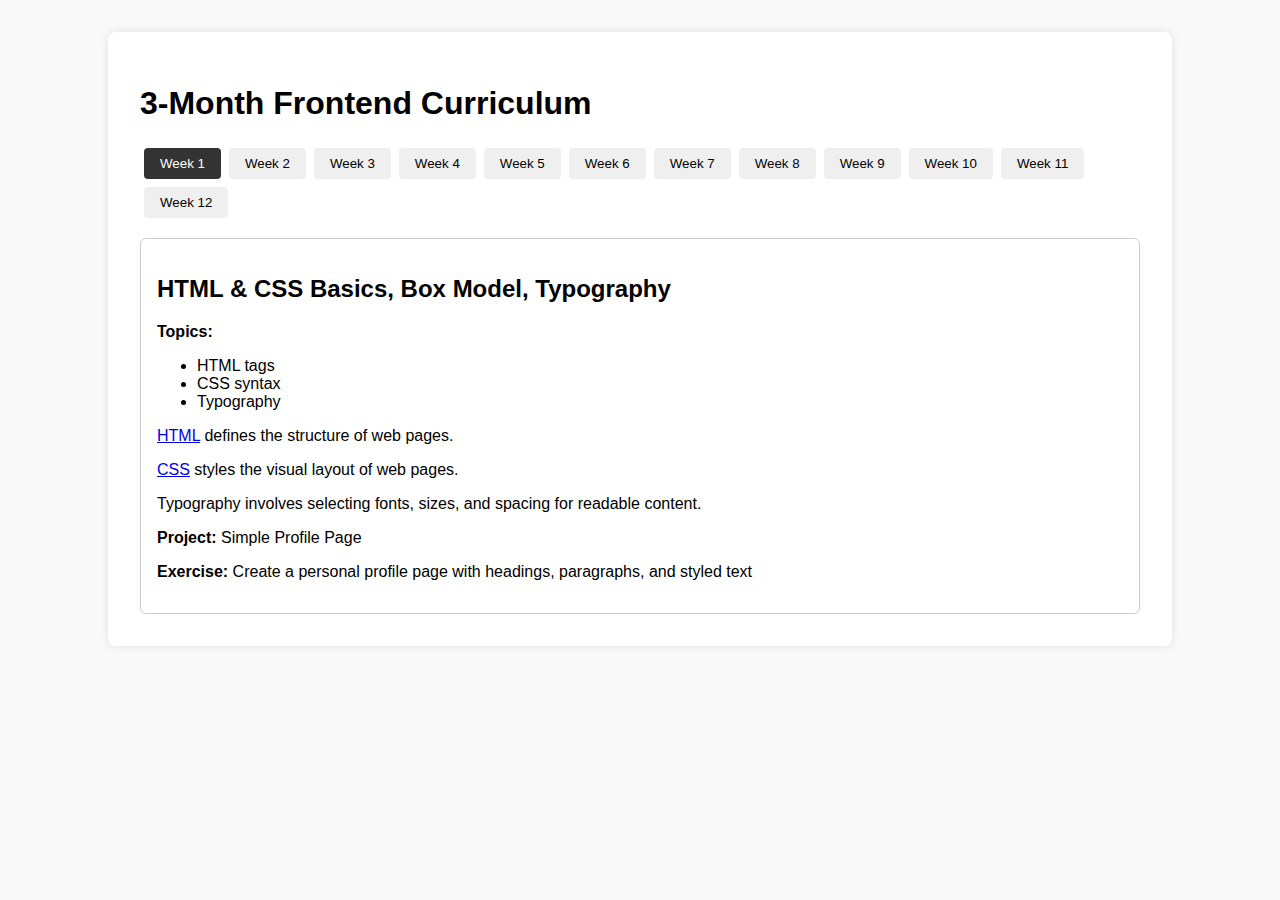
<file: index.html>
<!DOCTYPE html>
<html lang="en">
<head>
  <meta charset="UTF-8" />
  <meta name="viewport" content="width=device-width, initial-scale=1.0" />
  <title>3-Month Frontend Curriculum</title>
  <link rel="stylesheet" href="style.css" />
</head>
<body>
  <div id="root"></div>
  <script src="script.js"></script>
</body>
</html>
</file>
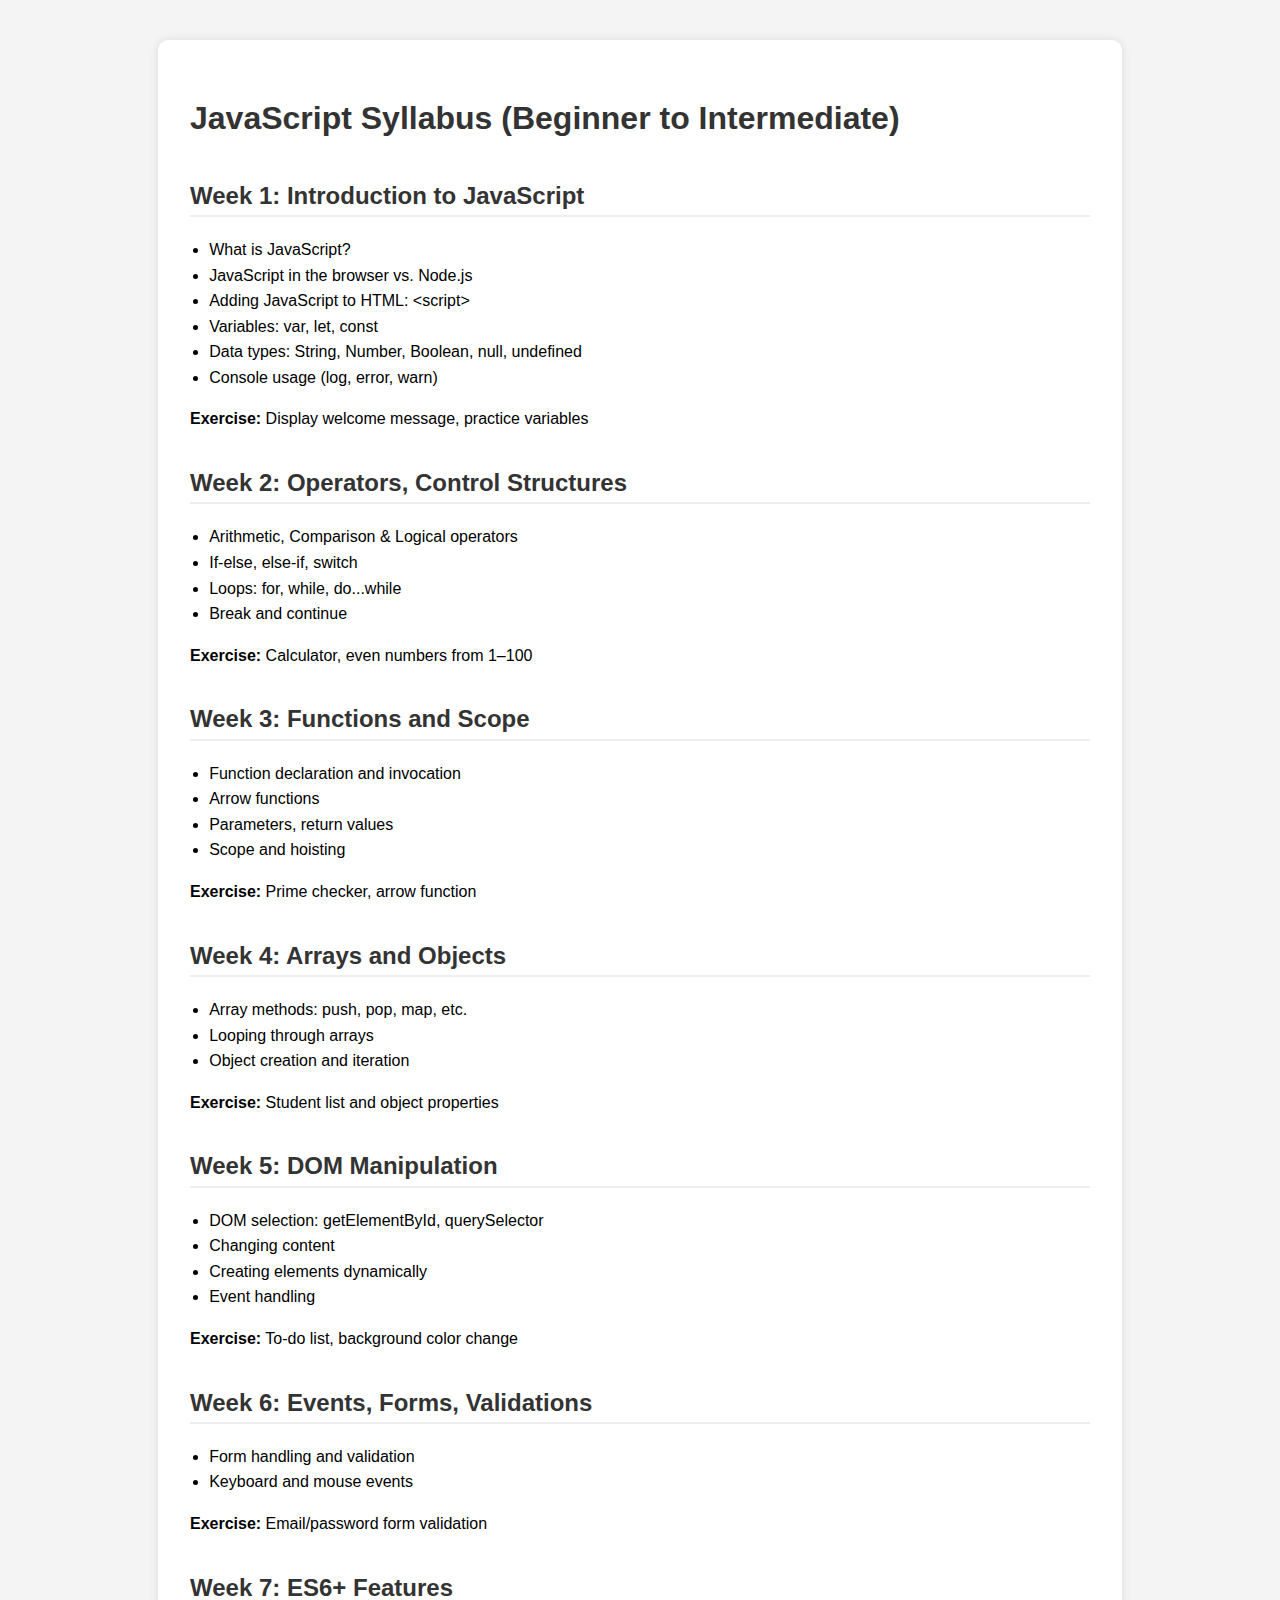
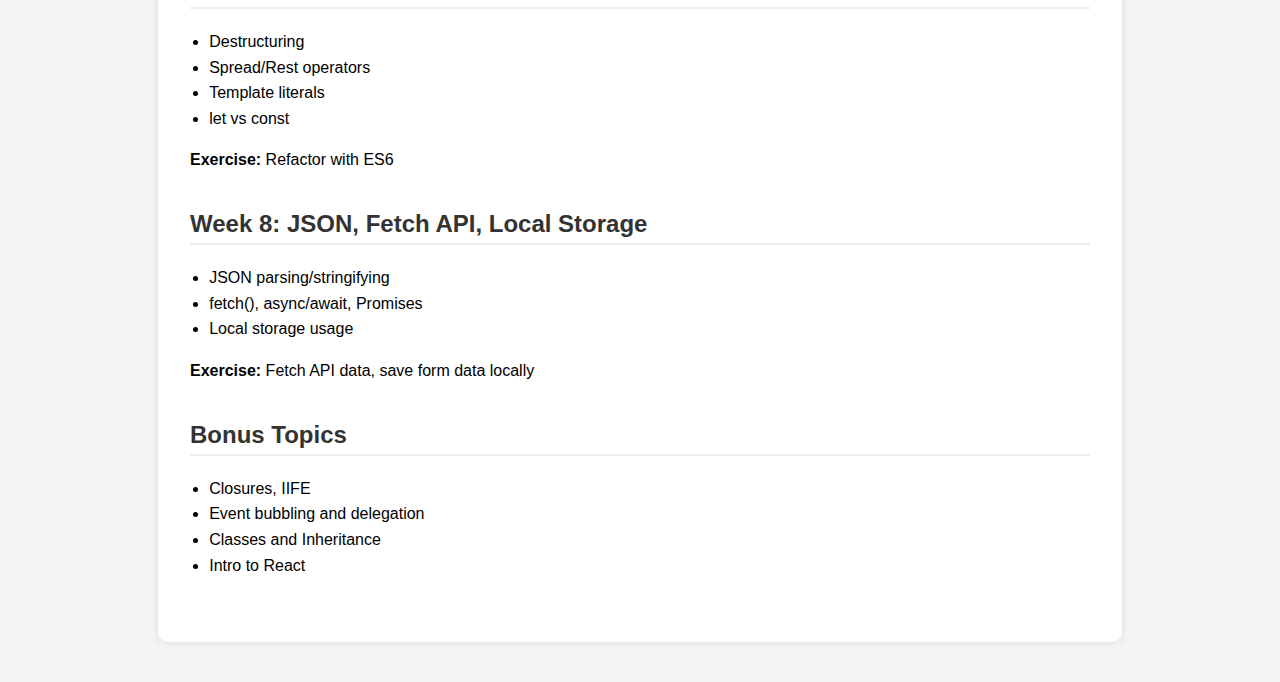
<file: frontend/index.html>
<!DOCTYPE html>
<html lang="en">
<head>
  <meta charset="UTF-8">
  <title>JavaScript Syllabus</title>
  <style>
    body {
      font-family: Arial, sans-serif;
      background: #f4f4f4;
      padding: 2rem;
      line-height: 1.6;
    }
    .container {
      background: #fff;
      max-width: 900px;
      margin: auto;
      padding: 2rem;
      border-radius: 10px;
      box-shadow: 0 0 10px rgba(0,0,0,0.1);
    }
    h1, h2 {
      color: #333;
    }
    h2 {
      margin-top: 2rem;
      border-bottom: 2px solid #eee;
    }
    ul {
      padding-left: 1.2rem;
    }
    .week {
      margin-bottom: 2rem;
    }
  </style>
</head>
<body>
  <div class="container">
    <h1>JavaScript Syllabus (Beginner to Intermediate)</h1>

    <div class="week">
      <h2>Week 1: Introduction to JavaScript</h2>
      <ul>
        <li>What is JavaScript?</li>
        <li>JavaScript in the browser vs. Node.js</li>
        <li>Adding JavaScript to HTML: &lt;script&gt;</li>
        <li>Variables: var, let, const</li>
        <li>Data types: String, Number, Boolean, null, undefined</li>
        <li>Console usage (log, error, warn)</li>
      </ul>
      <strong>Exercise:</strong> Display welcome message, practice variables
    </div>

    <div class="week">
      <h2>Week 2: Operators, Control Structures</h2>
      <ul>
        <li>Arithmetic, Comparison & Logical operators</li>
        <li>If-else, else-if, switch</li>
        <li>Loops: for, while, do...while</li>
        <li>Break and continue</li>
      </ul>
      <strong>Exercise:</strong> Calculator, even numbers from 1–100
    </div>

    <div class="week">
      <h2>Week 3: Functions and Scope</h2>
      <ul>
        <li>Function declaration and invocation</li>
        <li>Arrow functions</li>
        <li>Parameters, return values</li>
        <li>Scope and hoisting</li>
      </ul>
      <strong>Exercise:</strong> Prime checker, arrow function
    </div>

    <div class="week">
      <h2>Week 4: Arrays and Objects</h2>
      <ul>
        <li>Array methods: push, pop, map, etc.</li>
        <li>Looping through arrays</li>
        <li>Object creation and iteration</li>
      </ul>
      <strong>Exercise:</strong> Student list and object properties
    </div>

    <div class="week">
      <h2>Week 5: DOM Manipulation</h2>
      <ul>
        <li>DOM selection: getElementById, querySelector</li>
        <li>Changing content</li>
        <li>Creating elements dynamically</li>
        <li>Event handling</li>
      </ul>
      <strong>Exercise:</strong> To-do list, background color change
    </div>

    <div class="week">
      <h2>Week 6: Events, Forms, Validations</h2>
      <ul>
        <li>Form handling and validation</li>
        <li>Keyboard and mouse events</li>
      </ul>
      <strong>Exercise:</strong> Email/password form validation
    </div>

    <div class="week">
      <h2>Week 7: ES6+ Features</h2>
      <ul>
        <li>Destructuring</li>
        <li>Spread/Rest operators</li>
        <li>Template literals</li>
        <li>let vs const</li>
      </ul>
      <strong>Exercise:</strong> Refactor with ES6
    </div>

    <div class="week">
      <h2>Week 8: JSON, Fetch API, Local Storage</h2>
      <ul>
        <li>JSON parsing/stringifying</li>
        <li>fetch(), async/await, Promises</li>
        <li>Local storage usage</li>
      </ul>
      <strong>Exercise:</strong> Fetch API data, save form data locally
    </div>

    <div class="week">
      <h2>Bonus Topics</h2>
      <ul>
        <li>Closures, IIFE</li>
        <li>Event bubbling and delegation</li>
        <li>Classes and Inheritance</li>
        <li>Intro to React</li>
      </ul>
    </div>
  </div>
</body>
</html>
</file>
<file: style.css>
body {
  font-family: Arial, sans-serif;
  background-color: #f9f9f9;
  margin: 0;
  padding: 2rem;
}
#root {
  max-width: 1000px;
  margin: auto;
  background: white;
  padding: 2rem;
  border-radius: 8px;
  box-shadow: 0 0 10px rgba(0, 0, 0, 0.1);
}
button {
  margin: 0.25rem;
  padding: 0.5rem 1rem;
  border: none;
  border-radius: 4px;
  cursor: pointer;
}
button.active {
  background: #333;
  color: white;
}
.tab-content {
  border: 1px solid #ccc;
  border-radius: 6px;
  padding: 1rem;
  margin-top: 1rem;
}
</file>
